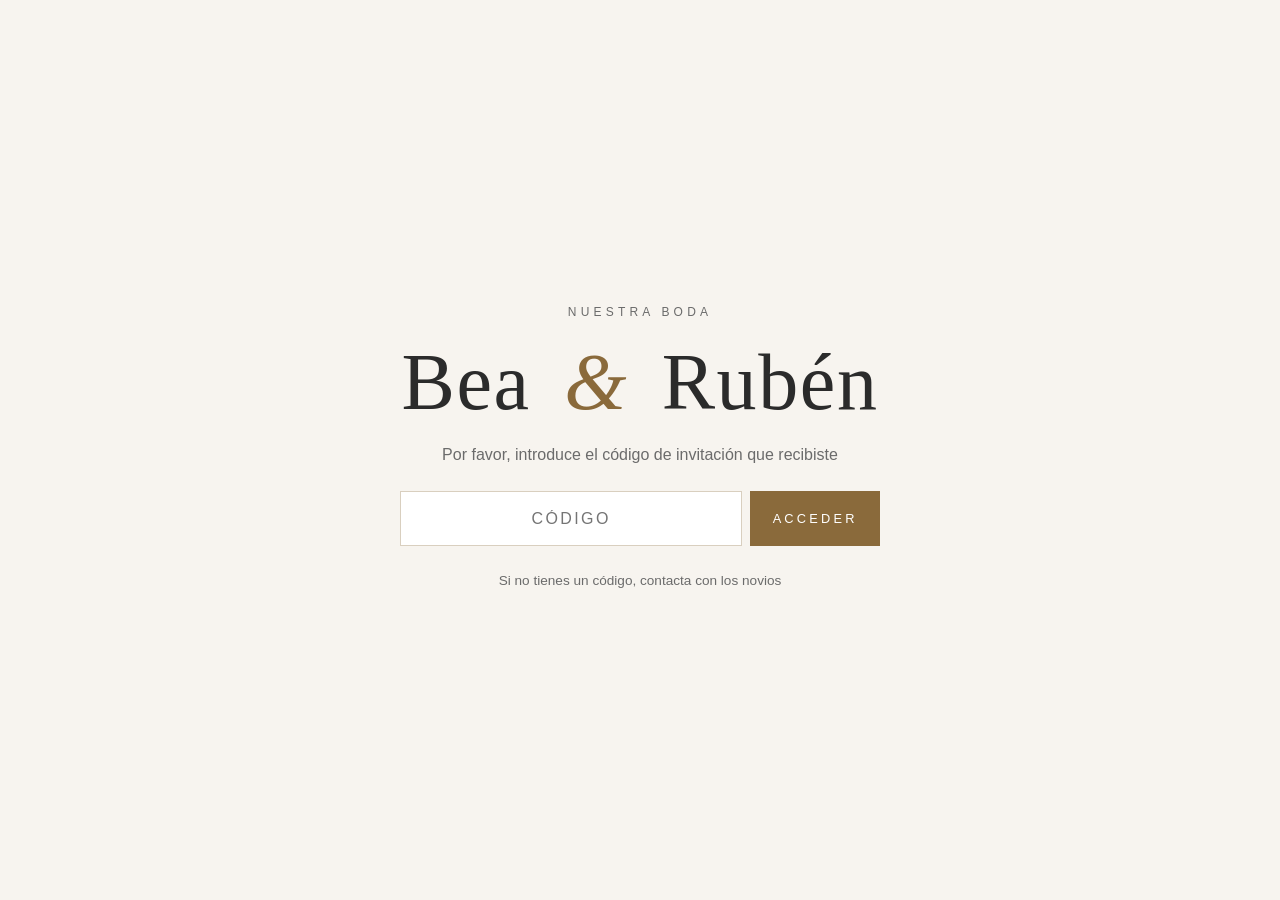
<file: index.html>
<!DOCTYPE html>
<html lang="es">
<head>
  <meta charset="UTF-8" />
  <meta name="viewport" content="width=device-width, initial-scale=1.0" />
  <title>Acceso Boda | Bea & Rubén</title>
  <link rel="stylesheet" href="styles.css" />
</head>
<body>
  <section class="gate">
    <div class="gate__inner">
      <p class="eyebrow">NUESTRA BODA</p>
      <h1 class="couple">Bea <span>&amp;</span> Rubén</h1>
      <p class="gate__text">Por favor, introduce el código de invitación que recibiste</p>
      <form id="gate-form" class="gate__form" autocomplete="off">
        <input type="text" id="code" name="code" placeholder="Código" required />
        <button type="submit">ACCEDER</button>
      </form>
      <p id="gate-error" class="gate__error" hidden>Código incorrecto. Inténtalo de nuevo.</p>
      <p class="gate__hint">Si no tienes un código, contacta con los novios</p>
    </div>
  </section>
  <script>
    const validCodes = ['boda2026', 'invitado'];
    const form = document.getElementById('gate-form');
    const error = document.getElementById('gate-error');
    form.addEventListener('submit', function(e) {
      e.preventDefault();
      const code = document.getElementById('code').value.trim().toLowerCase();
      if (validCodes.includes(code)) {
        window.location.href = 'info.html';
      } else {
        error.hidden = false;
      }
    });
  </script>
</body>
</html>
</file>
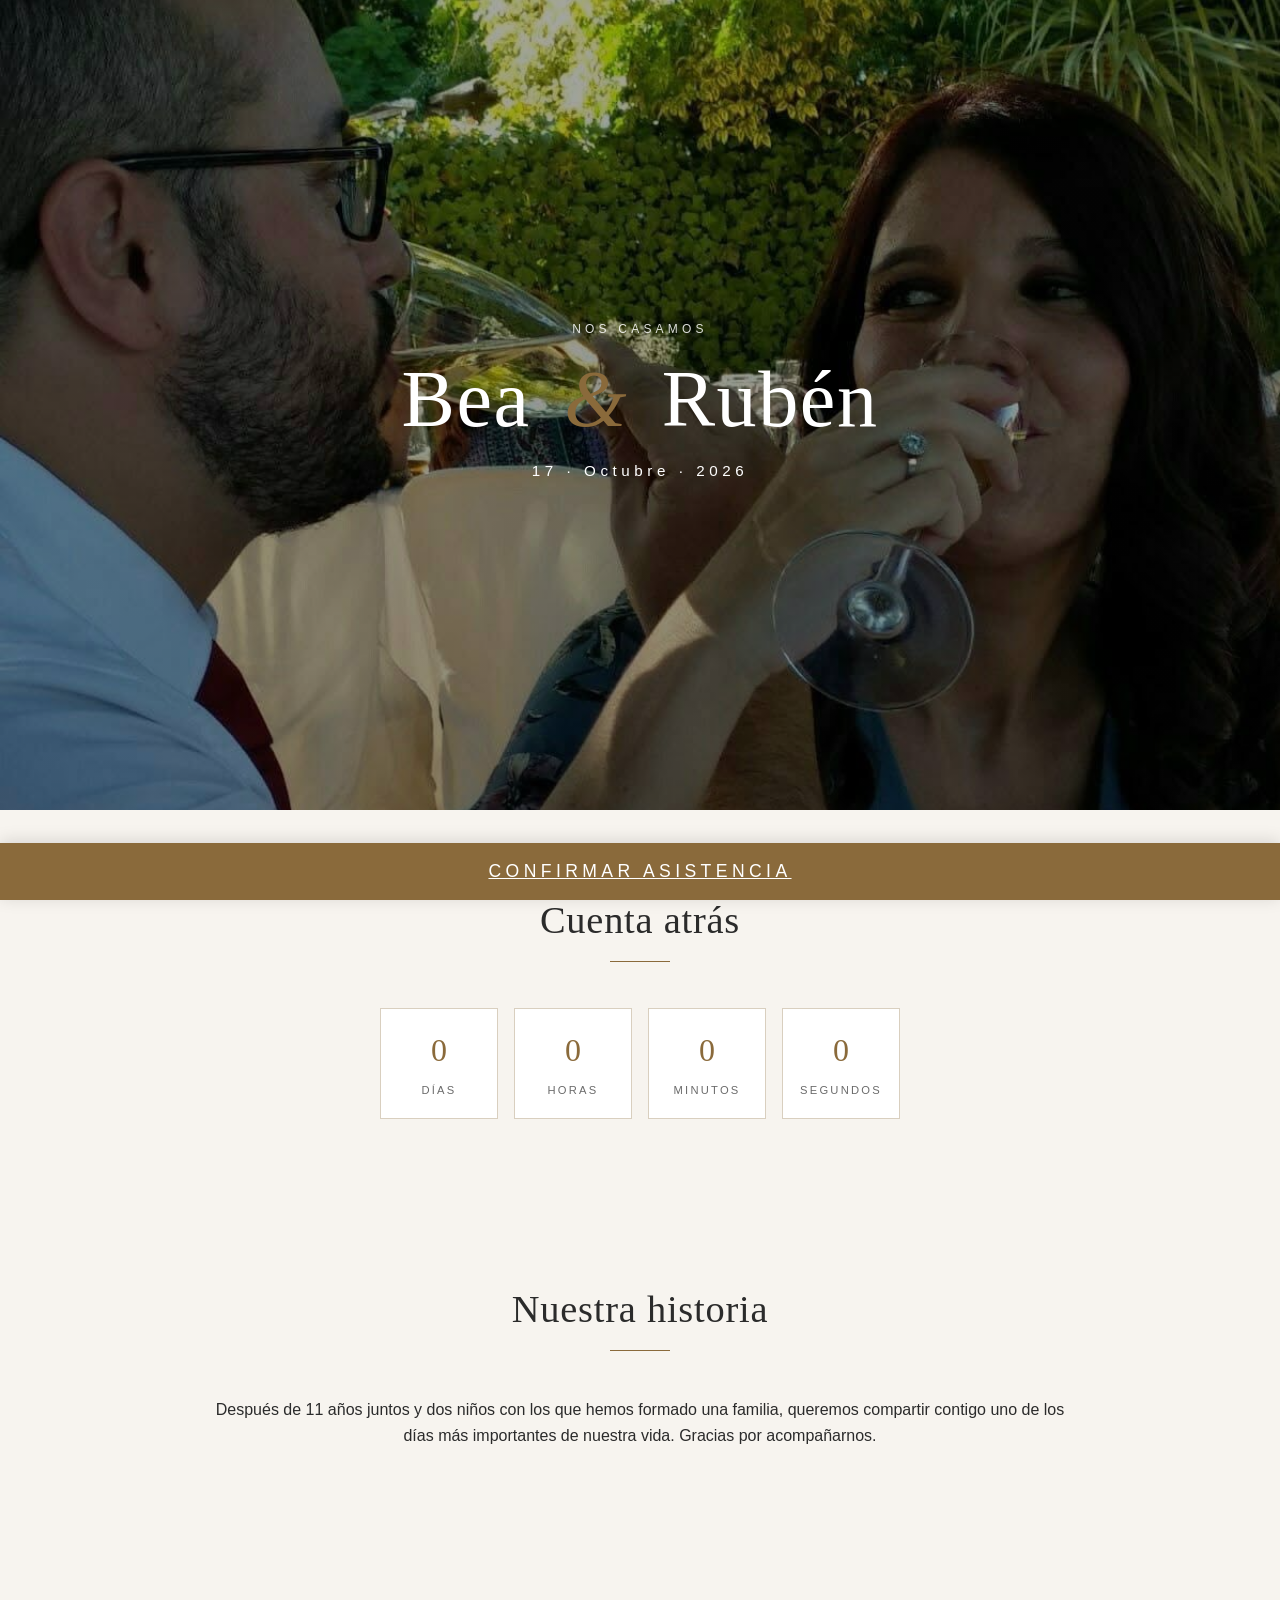
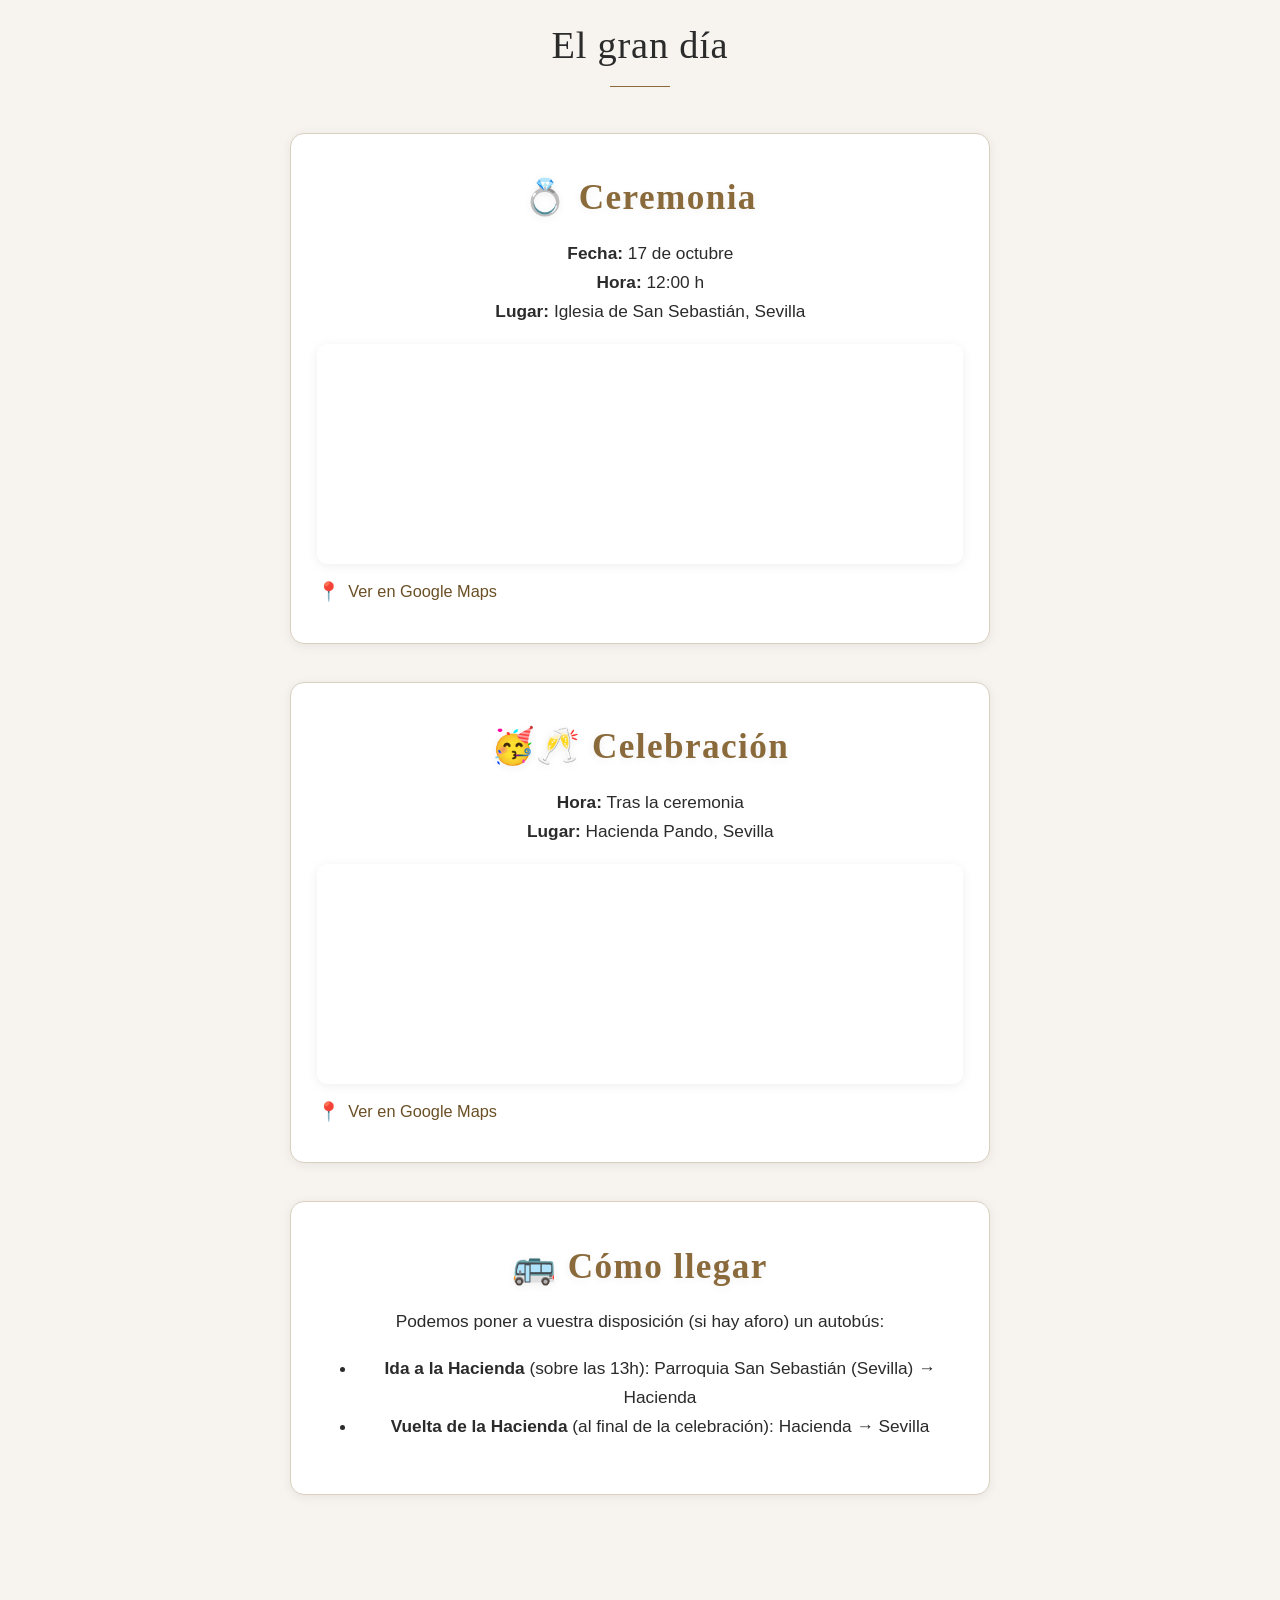
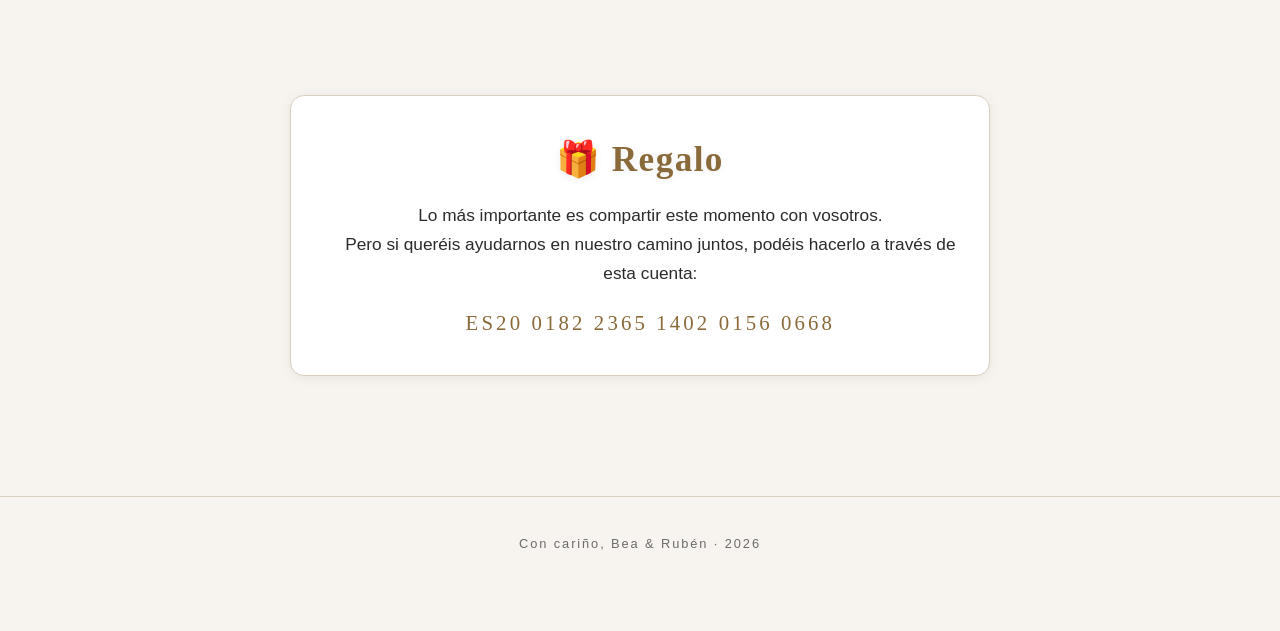
<file: info.html>
<!DOCTYPE html>
<html lang="es">
<head>
  <meta charset="UTF-8" />
  <meta name="viewport" content="width=device-width, initial-scale=1.0" />
  <title>Información Boda | Bea & Rubén</title>
  <link rel="stylesheet" href="styles.css" />
</head>
<body>
  <main>
    <section class="hero">
      <div class="hero__overlay"></div>
      <div class="hero__content">
        <p class="eyebrow light">NOS CASAMOS</p>
        <h1 class="couple light">Bea <span>&amp;</span> Rubén</h1>
        <p class="date light">17 · Octubre · 2026</p>
        <!-- Imagen eliminada, ahora se usa como fondo -->
      </div>
    </section>
    <section class="section countdown">
      <h2>Cuenta atrás</h2>
      <div id="countdown" class="countdown__grid">
        <div><span id="cd-days">0</span><small>Días</small></div>
        <div><span id="cd-hours">0</span><small>Horas</small></div>
        <div><span id="cd-mins">0</span><small>Minutos</small></div>
        <div><span id="cd-secs">0</span><small>Segundos</small></div>
      </div>
    </section>
    <section class="section story">
      <h2>Nuestra historia</h2>
      <p>Después de 11 años juntos y dos niños con los que hemos formado una familia, queremos compartir contigo uno de los días más importantes de nuestra vida. Gracias por acompañarnos.</p>
    </section>
    <section class="section events">
      <h2>El gran día</h2>
      <div style="max-width:700px;margin:0 auto 2.5rem auto;font-size:1.08em;line-height:1.7;display:grid;gap:2.2em;">
        <div style="background:#fff;border:1px solid #d9cfbf;border-radius:14px;box-shadow:0 2px 12px #0001;padding:2em 1.5em;">
          <h3 class="event-title" style="margin-bottom:.3em;">💍 Ceremonia</h3>
          <div style="margin-left:1.2em;">
            <strong>Fecha:</strong> 17 de octubre<br>
            <strong>Hora:</strong> 12:00 h<br>
            <strong>Lugar:</strong> Iglesia de San Sebastián, Sevilla
          </div>
          <div style="margin:1em 0 0 0;max-width:100%;">
            <a href="https://maps.app.goo.gl/c5HAUFdRHa28Mn6a6" target="_blank" rel="noopener" style="display:block;line-height:0;">
              <iframe src="https://www.google.com/maps/embed?pb=!1m18!1m12!1m3!1d3165.687893893019!2d-5.976013684692019!3d37.37722297983409!2m3!1f0!2f0!3f0!3m2!1i1024!2i768!4f13.1!3m3!1m2!1s0xd126c0b2e2e2e2b%3A0x7e7e7e7e7e7e7e7e!2sParroquia%20de%20San%20Sebasti%C3%A1n%2C%20Sevilla!5e0!3m2!1ses!2ses!4v1684770000000!5m2!1ses!2ses" width="100%" height="220" style="border:0;border-radius:10px;box-shadow:0 2px 12px #0001;pointer-events:none;" allowfullscreen="" loading="lazy" referrerpolicy="no-referrer-when-downgrade"></iframe>
            </a>
                      <div class="map-link-wrap"><a class="map-link" href="https://maps.app.goo.gl/c5HAUFdRHa28Mn6a6" target="_blank" rel="noopener"><span class="map-icon">📍</span>Ver en Google Maps</a></div>
          </div>
        </div>
        <div style="background:#fff;border:1px solid #d9cfbf;border-radius:14px;box-shadow:0 2px 12px #0001;padding:2em 1.5em;">
          <h3 class="event-title" style="margin-bottom:.3em;">🥳🥂 Celebración</h3>
          <div style="margin-left:1.2em;">
            <strong>Hora:</strong> Tras la ceremonia<br>
            <strong>Lugar:</strong> Hacienda Pando, Sevilla
          </div>
          <div style="margin:1em 0 0 0;max-width:100%;">
            <a href="https://maps.app.goo.gl/CHnG5RqEWiM1gdnf9" target="_blank" rel="noopener" style="display:block;line-height:0;">
              <iframe src="https://www.google.com/maps/embed?pb=!1m18!1m12!1m3!1d3165.687893893019!2d-5.987654321!3d37.388888888!2m3!1f0!2f0!3f0!3m2!1i1024!2i768!4f13.1!3m3!1m2!1s0xd126c0b2e2e2e2b%3A0x123456789abcdef!2sHacienda%20Pando!5e0!3m2!1ses!2ses!4v1684771111111!5m2!1ses!2ses" width="100%" height="220" style="border:0;border-radius:10px;box-shadow:0 2px 12px #0001;pointer-events:none;" allowfullscreen="" loading="lazy" referrerpolicy="no-referrer-when-downgrade"></iframe>
            </a>
                      <div class="map-link-wrap"><a class="map-link" href="https://maps.app.goo.gl/CHnG5RqEWiM1gdnf9" target="_blank" rel="noopener"><span class="map-icon">📍</span>Ver en Google Maps</a></div>
          </div>
        </div>
        <div style="background:#fff;border:1px solid #d9cfbf;border-radius:14px;box-shadow:0 2px 12px #0001;padding:2em 1.5em;">
          <h3 class="event-title" style="margin-bottom:.3em;">🚌 Cómo llegar</h3>
          <p>Podemos poner a vuestra disposición (si hay aforo) un autobús:</p>
          <ul>
            <li><strong>Ida a la Hacienda</strong> (sobre las 13h): Parroquia San Sebastián (Sevilla) → Hacienda</li>
            <li><strong>Vuelta de la Hacienda</strong> (al final de la celebración): Hacienda → Sevilla</li>
          </ul>
        </div>
        <!-- Recuadro Nota eliminado -->
      </div>
    </section>
    <section class="section gift">
      <div style="max-width:700px;margin:0 auto 2.5rem auto;font-size:1.08em;line-height:1.7;display:grid;gap:2.2em;">
        <div style="background:#fff;border:1px solid #d9cfbf;border-radius:14px;box-shadow:0 2px 12px #0001;padding:2em 1.5em;">
          <h3 class="event-title" style="margin-bottom:.3em;">🎁 Regalo</h3>
          <div style="margin-left:1.2em;">
            Lo más importante es compartir este momento con vosotros.<br>
            Pero si queréis ayudarnos en nuestro camino juntos, podéis hacerlo a través de esta cuenta:
            <div class="iban">ES20 0182 2365 1402 0156 0668</div>
          </div>
        </div>
      </div>
    </section>
    <footer class="footer">
      <p>Con cariño, Bea &amp; Rubén · 2026</p>
    </footer>
    <div style="text-align:center; margin:2.5rem 0 0;">
      <a href="confirmar.html" class="btn-primary" style="font-size:1.1rem;">Confirmar asistencia</a>
    </div>
  </main>
  <script>
    // Cuenta atrás
    const target = new Date('2026-10-17T17:00:00').getTime();
    const $d = document.getElementById('cd-days');
    const $h = document.getElementById('cd-hours');
    const $m = document.getElementById('cd-mins');
    const $s = document.getElementById('cd-secs');
    function tick() {
      const diff = target - Date.now();
      if (diff <= 0) {
        $d.textContent = $h.textContent = $m.textContent = $s.textContent = '0';
        clearInterval(window._cdTimer);
        return;
      }
      const days  = Math.floor(diff / 86400000);
      const hours = Math.floor((diff % 86400000) / 3600000);
      const mins  = Math.floor((diff % 3600000) / 60000);
      const secs  = Math.floor((diff % 60000) / 1000);
      $d.textContent = days;
      $h.textContent = String(hours).padStart(2, '0');
      $m.textContent = String(mins).padStart(2, '0');
      $s.textContent = String(secs).padStart(2, '0');
    }
    tick();
    window._cdTimer = setInterval(tick, 1000);
  </script>
</body>
</html>
</file>
<file: styles.css>
/* Popup de confirmación */
.modal-overlay {
  position: fixed;
  top: 0; left: 0; right: 0; bottom: 0;
  background: rgba(0,0,0,0.35);
  z-index: 1000;
  display: flex;
  align-items: center;
  justify-content: center;
  transition: opacity .2s;
}
.modal {
  background: #fff;
  border-radius: 18px;
  box-shadow: 0 8px 40px #0003;
  max-width: 95vw;
  width: 370px;
  padding: 2.2em 1.5em 1.5em 1.5em;
  text-align: center;
  position: relative;
  animation: modalIn .25s cubic-bezier(.7,1.7,.7,1) 1;
}
@keyframes modalIn {
  from { transform: translateY(40px) scale(.95); opacity: 0; }
  to   { transform: none; opacity: 1; }
}
.modal-close {
  position: absolute;
  top: 1em;
  right: 1em;
  background: none;
  border: none;
  font-size: 1.5em;
  color: #888;
  cursor: pointer;
  transition: color .2s;
}
.modal-close:hover {
  color: var(--accent);
}
/* Foto de los novios en hero */
.pareja-foto-wrap {
  display: flex;
  justify-content: center;
  margin-top: 2.2rem;
}
/* Foto de los novios responsive y siempre circular */
.pareja-foto {
  width: 180px;
  max-width: 55vw;
  aspect-ratio: 1/1;
  object-fit: cover;
  border-radius: 50%;
  border: 4px solid var(--white);
  box-shadow: 0 4px 24px #0002;
  background: var(--white);
  display: block;
}
@media (max-width: 600px) {
  .pareja-foto {
    width: 90px;
    max-width: 38vw;
    min-width: 70px;
  }
}
:root {
  /* Importar fuente elegante Josefin Slab */
  @import url('https://fonts.googleapis.com/css2?family=Josefin+Slab:wght@700&display=swap');
  --bg: #f7f4ef;
  --ink: #2b2b2b;
  --muted: #6b6b6b;
  --accent: #8a6a3b;
  --accent-dark: #6b5026;
  --line: #d9cfbf;
  --white: #ffffff;
}

* { box-sizing: border-box; }

html, body {
  margin: 0;
  padding: 0;
  background: var(--bg);
  color: var(--ink);
  font-family: 'Montserrat', sans-serif;
  font-weight: 300;
  line-height: 1.6;
  -webkit-font-smoothing: antialiased;
}

h1, h2, h3 {
  font-family: 'Cormorant Garamond', serif;
  font-weight: 400;
  margin: 0 0 .5em;
  letter-spacing: .02em;
}

h2 {
  font-size: clamp(1.8rem, 3vw, 2.4rem);
  text-align: center;
  margin-bottom: 1.2em;
}

h2::after {
  content: "";
  display: block;
  width: 60px;
  height: 1px;
  background: var(--accent);
  margin: .6rem auto 0;
}

p { margin: .4em 0; }

.eyebrow {
  font-family: 'Montserrat', sans-serif;
  font-size: .75rem;
  letter-spacing: .35em;
  color: var(--muted);
  text-transform: uppercase;
  margin: 0 0 1rem;
}
.eyebrow.light { color: rgba(255,255,255,.85); }

.couple {
  font-family: 'Cormorant Garamond', serif;
  font-weight: 300;
  font-size: clamp(2.6rem, 7vw, 5rem);
  margin: 0;
  line-height: 1.1;
}
.couple span {
  font-style: italic;
  color: var(--accent);
  margin: 0 .15em;
}
.couple.light { color: var(--white); }

.date.light { color: var(--white); letter-spacing: .3em; font-size: .95rem; margin-top: 1rem; }

/* --- Gate --- */
.gate {
  min-height: 100vh;
  display: flex;
  align-items: center;
  justify-content: center;
  padding: 2rem;
  text-align: center;
  background:
    linear-gradient(rgba(247,244,239,.85), rgba(247,244,239,.95));
}
.gate__inner { max-width: 480px; width: 100%; }
.gate__text { color: var(--muted); margin: 1rem 0 1.5rem; }
.gate__hint  { color: var(--muted); font-size: .85rem; margin-top: 1.5rem; }
.gate__error { color: #b3261e; margin-top: 1rem; font-size: .9rem; }

.gate__form {
  display: flex;
  gap: .5rem;
  flex-wrap: wrap;
  justify-content: center;
}
.gate__form input {
  flex: 1 1 220px;
  padding: .85rem 1rem;
  border: 1px solid var(--line);
  background: var(--white);
  font: inherit;
  letter-spacing: .15em;
  text-align: center;
  text-transform: uppercase;
}
.gate__form button {
  padding: .85rem 1.4rem;
  background: var(--accent);
  color: var(--white);
  border: none;
  letter-spacing: .25em;
  font-size: .8rem;
  cursor: pointer;
  transition: background .2s;
}
.gate__form button:hover { background: var(--accent-dark); }

/* --- Hero --- */
.hero {
  position: relative;
  min-height: 90vh;
  display: flex;
  align-items: center;
  justify-content: center;
  text-align: center;
  color: var(--white);
  background:
    linear-gradient(rgba(0,0,0,.35), rgba(0,0,0,.45)),
    url("fotoPareja.jfif") center/cover no-repeat;
}
.hero__content { padding: 2rem; max-width: 900px; }

@media (max-width: 600px) {
  .hero {
    background:
      linear-gradient(rgba(0,0,0,.35), rgba(0,0,0,.45)),
      url("fotoPareja.jfif") 50% 35%/120% auto no-repeat;
  }
}

/* --- Sections --- */
.section {
  max-width: 900px;
  margin: 0 auto;
  padding: 5rem 1.5rem;
  text-align: center;
}

/* Countdown */
.countdown__grid {
  display: grid;
  grid-template-columns: repeat(4, 1fr);
  gap: 1rem;
  max-width: 520px;
  margin: 0 auto;
}
.countdown__grid > div {
  background: var(--white);
  border: 1px solid var(--line);
  padding: 1rem .5rem;
}
.countdown__grid span {
  display: block;
  font-family: 'Cormorant Garamond', serif;
  font-size: 2rem;
  color: var(--accent);
}
.countdown__grid small {
  font-size: .7rem;
  letter-spacing: .2em;
  text-transform: uppercase;
  color: var(--muted);
}

/* Events */
.events__grid {
  display: grid;
  grid-template-columns: repeat(auto-fit, minmax(260px, 1fr));
  gap: 1.5rem;
}
.event-card {
  background: var(--white);
  border: 1px solid var(--line);
  padding: 2rem 1.5rem;
}
.event-title {
  font-family: 'Josefin Slab', serif;
  font-size: 2.2rem;
  color: var(--accent);
  letter-spacing: .04em;
  font-weight: 700;
  font-style: normal;
  margin-bottom: .3em;
  text-shadow: 0 2px 8px #0001;
  text-transform: none;
}

.map-link-wrap {
  margin-top: .7em;
  text-align: left;
}
.map-link {
  display: inline-flex;
  align-items: center;
  gap: .4em;
  font-size: 1.02rem;
  color: var(--accent-dark);
  text-decoration: none;
  font-weight: 500;
  transition: color .18s;
}
.map-link:hover {
  color: var(--accent);
  text-decoration: underline;
}
.map-icon {
  font-size: 1.15em;
  margin-right: .1em;
}
.event-card__time {
  font-family: 'Cormorant Garamond', serif;
  font-size: 1.3rem;
  margin: .2rem 0 1rem;
}

.btn-outline {
  display: inline-block;
  margin-top: 1rem;
  padding: .6rem 1.2rem;
  border: 1px solid var(--accent);
  color: var(--accent);
  text-decoration: none;
  letter-spacing: .2em;
  font-size: .75rem;
  text-transform: uppercase;
  transition: background .2s, color .2s;
}
.btn-outline:hover { background: var(--accent); color: var(--white); }

/* RSVP */
.rsvp__deadline {
  color: var(--muted);
  font-style: italic;
  margin-bottom: 2rem;
}
.rsvp__form {
  display: grid;
  gap: 1rem;
  max-width: 520px;
  margin: 0 auto;
  text-align: left;
}
.rsvp__form label {
  display: flex;
  flex-direction: column;
  font-size: .85rem;
  letter-spacing: .05em;
  color: var(--muted);
  text-transform: uppercase;
}
.rsvp__form input,
.rsvp__form textarea {
  margin-top: .35rem;
  padding: .7rem .9rem;
  border: 1px solid var(--line);
  background: var(--white);
  font: inherit;
  color: var(--ink);
  text-transform: none;
}
.rsvp__form fieldset {
  border: 1px solid var(--line);
  padding: 1rem;
  background: var(--white);
}
.rsvp__form legend {
  padding: 0 .5rem;
  font-size: .8rem;
  letter-spacing: .15em;
  text-transform: uppercase;
  color: var(--muted);
}
.rsvp__form .radio {
  display: flex;
  flex-direction: row;
  align-items: center;
  gap: .5rem;
  text-transform: none;
  color: var(--ink);
  font-size: 1rem;
  margin: .3rem 0;
}


/* Botón flotante para confirmar asistencia */
.btn-primary {
  margin-top: 1rem;
  padding: .9rem 1.6rem;
  background: var(--accent);
  color: var(--white);
  border: none;
  letter-spacing: .25em;
  font-size: .8rem;
  text-transform: uppercase;
  cursor: pointer;
  transition: background .2s;
  position: fixed;
  left: 0;
  right: 0;
  bottom: 0;
  width: 100vw;
  max-width: 100vw;
  border-radius: 0;
  z-index: 1000;
  box-shadow: 0 -2px 16px #0002;
}
.btn-primary:hover {
  background: var(--accent-dark);
}

@media (max-width: 480px) {
  .btn-primary {
    font-size: 1rem;
    padding: 1.1rem 0;
  }
}

.rsvp__status {
  margin-top: 1rem;
  text-align: center;
  color: var(--accent-dark);
}

/* Hotels */
.hotels {
  list-style: none;
  padding: 0;
  max-width: 520px;
  margin: 1rem auto 0;
  text-align: left;
}
.hotels li {
  padding: .8rem 0;
  border-bottom: 1px solid var(--line);
}
.hotels a { color: var(--accent); }

/* Gift */
.iban {
  font-family: 'Cormorant Garamond', serif;
  font-size: 1.3rem;
  letter-spacing: .15em;
  color: var(--accent);
  margin-top: 1rem;
}

/* Footer */
.footer {
  padding: 2rem 1rem;
  text-align: center;
  color: var(--muted);
  font-size: .8rem;
  letter-spacing: .15em;
  border-top: 1px solid var(--line);
}

/* Responsive */
@media (max-width: 480px) {
  .countdown__grid { grid-template-columns: repeat(2, 1fr); }
  .section { padding: 3.5rem 1.2rem; }
  .stepper__btn { padding: .6rem .9rem; font-size: .7rem; letter-spacing: .15em; }
}
</file>
